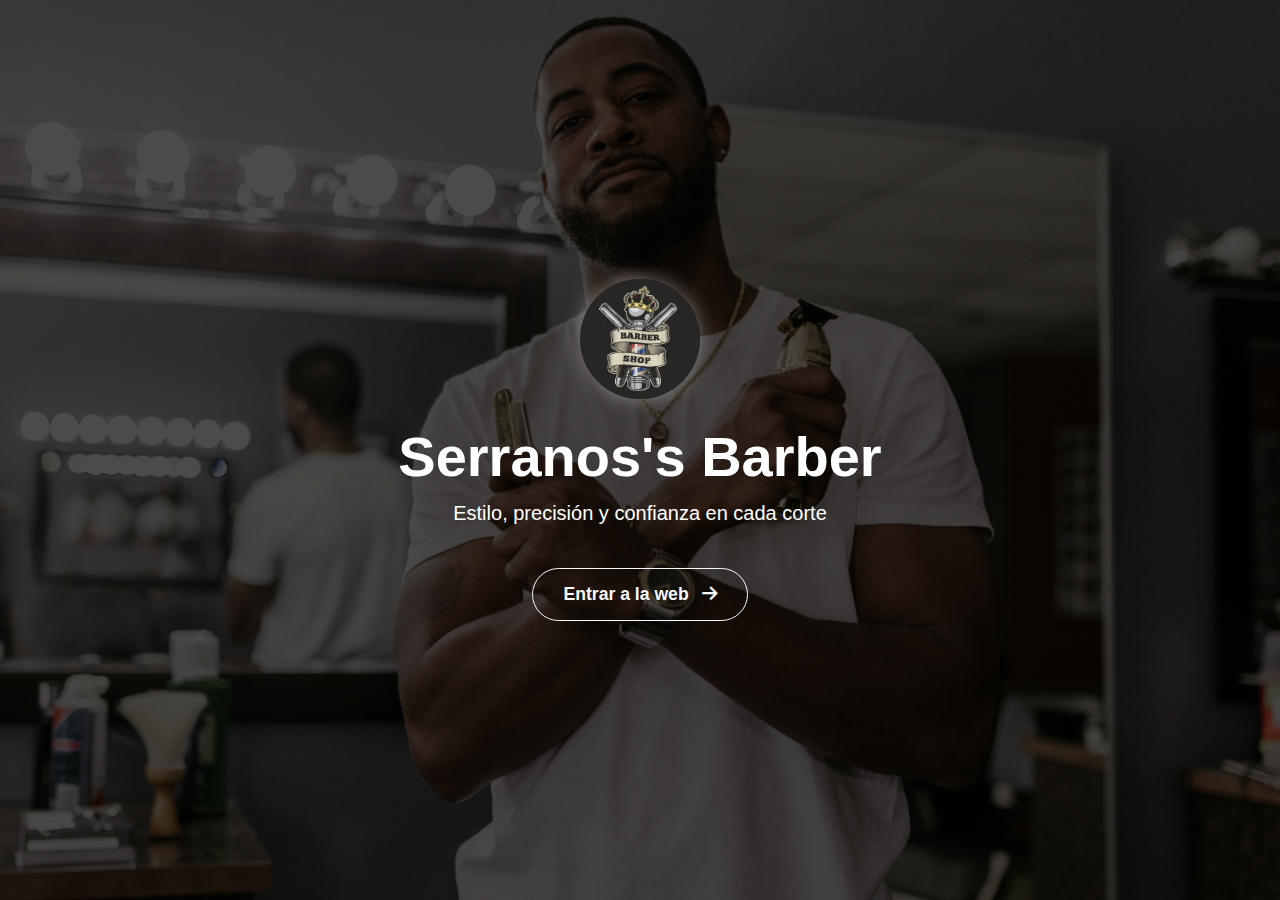
<file: frontend/landing.html>
<!DOCTYPE html>
<html lang="es">

<head>
  <meta charset="UTF-8" />
  <meta name="viewport" content="width=device-width, initial-scale=1.0" />
  <title>Serranos's Barber - Inicio</title>

  <link rel="stylesheet" href="https://cdn.jsdelivr.net/npm/bootstrap@5.3.3/dist/css/bootstrap.min.css" />
  <link rel="stylesheet" href="./css/landing.css" />
  <link rel="stylesheet" href="https://cdnjs.cloudflare.com/ajax/libs/font-awesome/6.5.0/css/all.min.css" />
</head>

<body>
  <section class="landing d-flex flex-column justify-content-center align-items-center text-white text-center">
    <div class="overlay"></div>
    <div class="content">
      <img src="img/900.jpg" class="logo mb-4" alt="Logo Serranos's Barber" />
      <h1 class="display-4 fw-bold animate__animated animate__fadeInDown">Serranos's Barber</h1>
      <p class="lead mt-2 animate__animated animate__fadeInUp">Estilo, precisión y confianza en cada corte</p>
      <a href="index.html" class="btn btn-outline-light btn-lg mt-4 animate__animated animate__fadeInUp">
        Entrar a la web <i class="fa-solid fa-arrow-right ms-2"></i>
      </a>
    </div>
  </section>

  <script src="https://cdn.jsdelivr.net/npm/bootstrap@5.3.3/dist/js/bootstrap.bundle.min.js"></script>
</body>

</html>
</file>
<file: frontend/css/landing.css>
@import url("https://cdnjs.cloudflare.com/ajax/libs/animate.css/4.1.1/animate.min.css");

body, html {
  margin: 0;
  padding: 0;
  height: 100%;
  overflow: hidden;
  font-family: 'Arial', sans-serif;
}

.landing {
  background-image: url('../img/pexels-rdne-7697715.jpg');
  background-size: cover;
  background-position: center top;
  background-attachment: fixed;
  height: 100vh;
  position: relative;
}

.overlay {
  position: absolute;
  inset: 0;
  background: rgba(0, 0, 0, 0.7);
  z-index: 1;
}

.content {
  position: relative;
  z-index: 2;
  max-width: 800px;
  padding: 20px;
}

.logo {
  width: 120px;
  height: 120px;
  border-radius: 50%;
  object-fit: cover;
  box-shadow: 0 0 20px rgba(255, 255, 255, 0.4);
}

.btn-lg {
  padding: 12px 30px;
  font-size: 1.1rem;
  border-radius: 30px;
  font-weight: 600;
  transition: 0.3s ease;
}

.btn-lg:hover {
  background-color: #ffffff;
  color: #000000;
}
</file>
